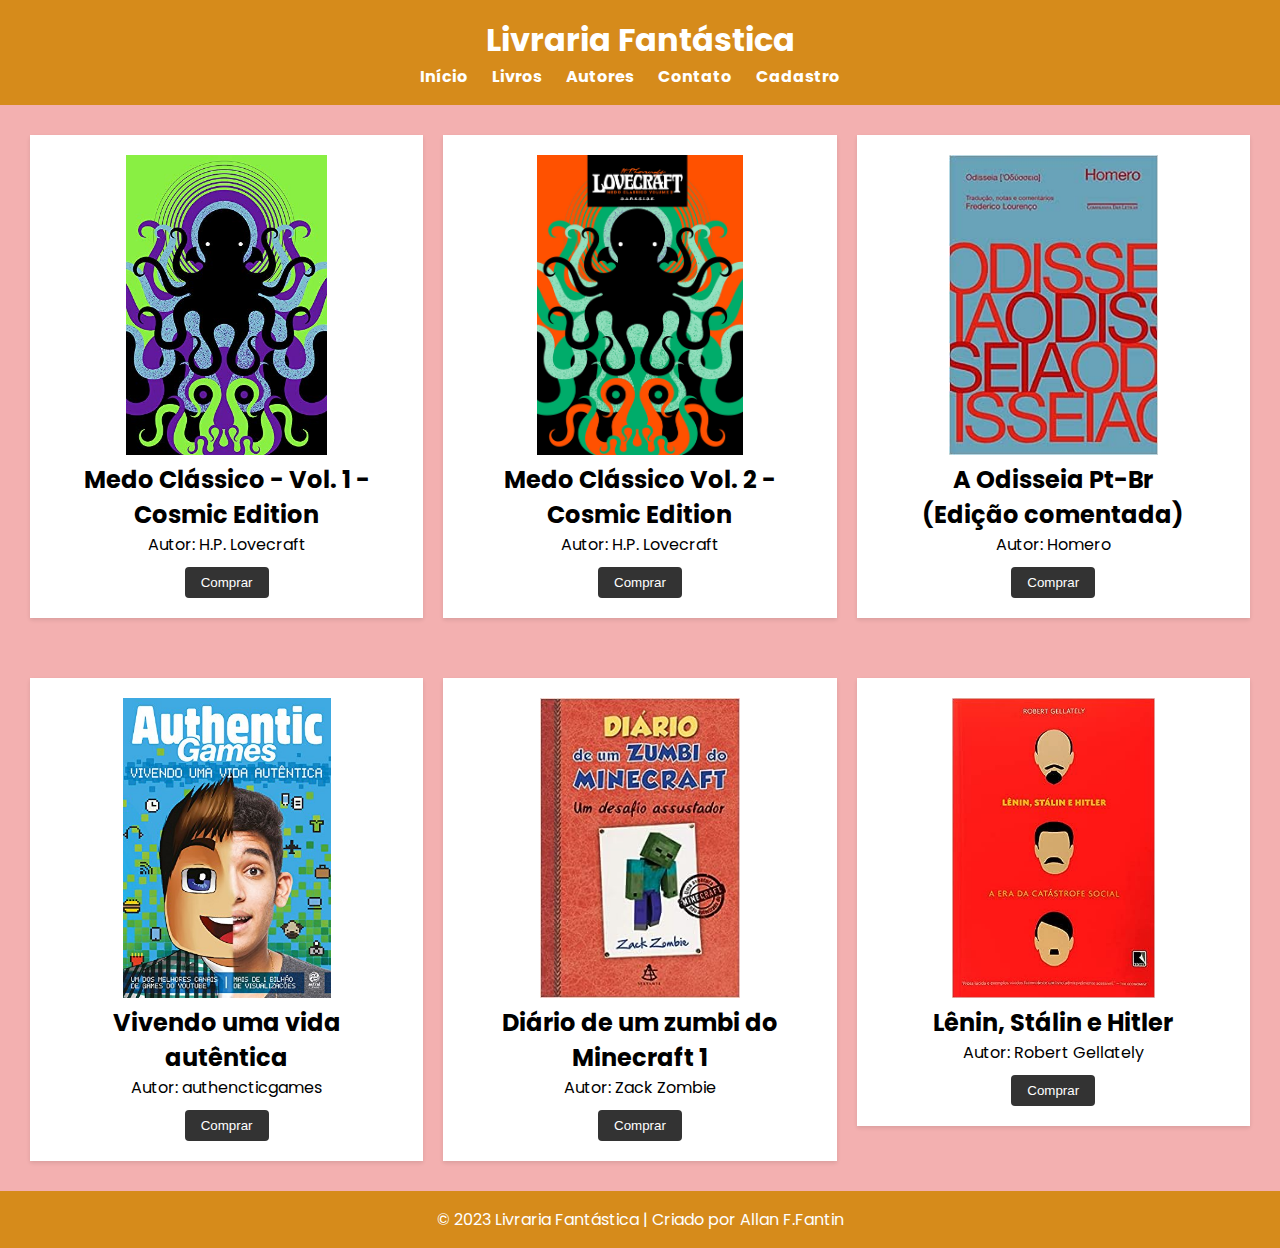
<file: index.html>
<!DOCTYPE html>
<html lang="pt-br">

<head>
    <meta charset="UTF-8">
    <meta name="viewport" content="width=device-width, initial-scale=1.0">
    <title>Livraria</title>
    <link rel="stylesheet" href="estilo.css">
</head>

<body>
    <header>
        <h1>Livraria Fantástica</h1>
        <nav>
            <ul>
                <li><a href="#">Início</a></li>
                <li><a href="#">Livros</a></li>
                <li><a href="#">Autores</a></li>
                <li><a href="#">Contato</a></li>
                <li><a href="cadastro.html">Cadastro</a></li>
            </ul>
        </nav>
    </header>

    <!-- Conteúdo principal adicionado -->
    <main>
        <section class="cards">
            <div class="card">
                <img src="livro1.jpg" alt="Livro 1">
                <h2>Medo Clássico - Vol. 1 - Cosmic Edition</h2>
                <p>Autor: H.P. Lovecraft</p>
                <button>Comprar</button>
            </div>

            <div class="card">
                <img src="livro2.jpg" alt="Livro 2">
                <h2>Medo Clássico Vol. 2 - Cosmic Edition </h2>
                <p>Autor: H.P. Lovecraft</p>
                <button>Comprar</button>
            </div>

            <div class="card">
                <img src="livro3.jpg" alt="Livro 3">
                <h2>A Odisseia Pt-Br<br>(Edição comentada)</h2>
                <p>Autor: Homero</p>
                <button>Comprar</button>
            </div>
        </section>
    </main>

    <main>
        <section class="cards">
            <div class="card">
                <img src="livro4.jpg" alt="Livro 4">
                <h2>Vivendo uma vida autêntica</h2>
                <p>Autor: authencticgames</p>
                <button>Comprar</button>
            </div>

            <div class="card">
                <img src="livro5.jpg" alt="Livro 5">
                <h2>Diário de um zumbi do Minecraft 1</h2>
                <p>Autor: Zack Zombie</p>
                <button>Comprar</button>
            </div>

            <div class="card">
                <img src="livro6.jpg" alt="Livro 6">
                <h2>Lênin, Stálin e Hitler</h2>
                <p>Autor: Robert Gellately</p>
                <button>Comprar</button>
            </div>
        </section>
    </main>

    <!-- Rodapé adicionado -->
    <footer>
        <p>&copy; 2023 Livraria Fantástica | Criado por Allan F.Fantin</p>
    </footer>
</body>

</html>
</file>
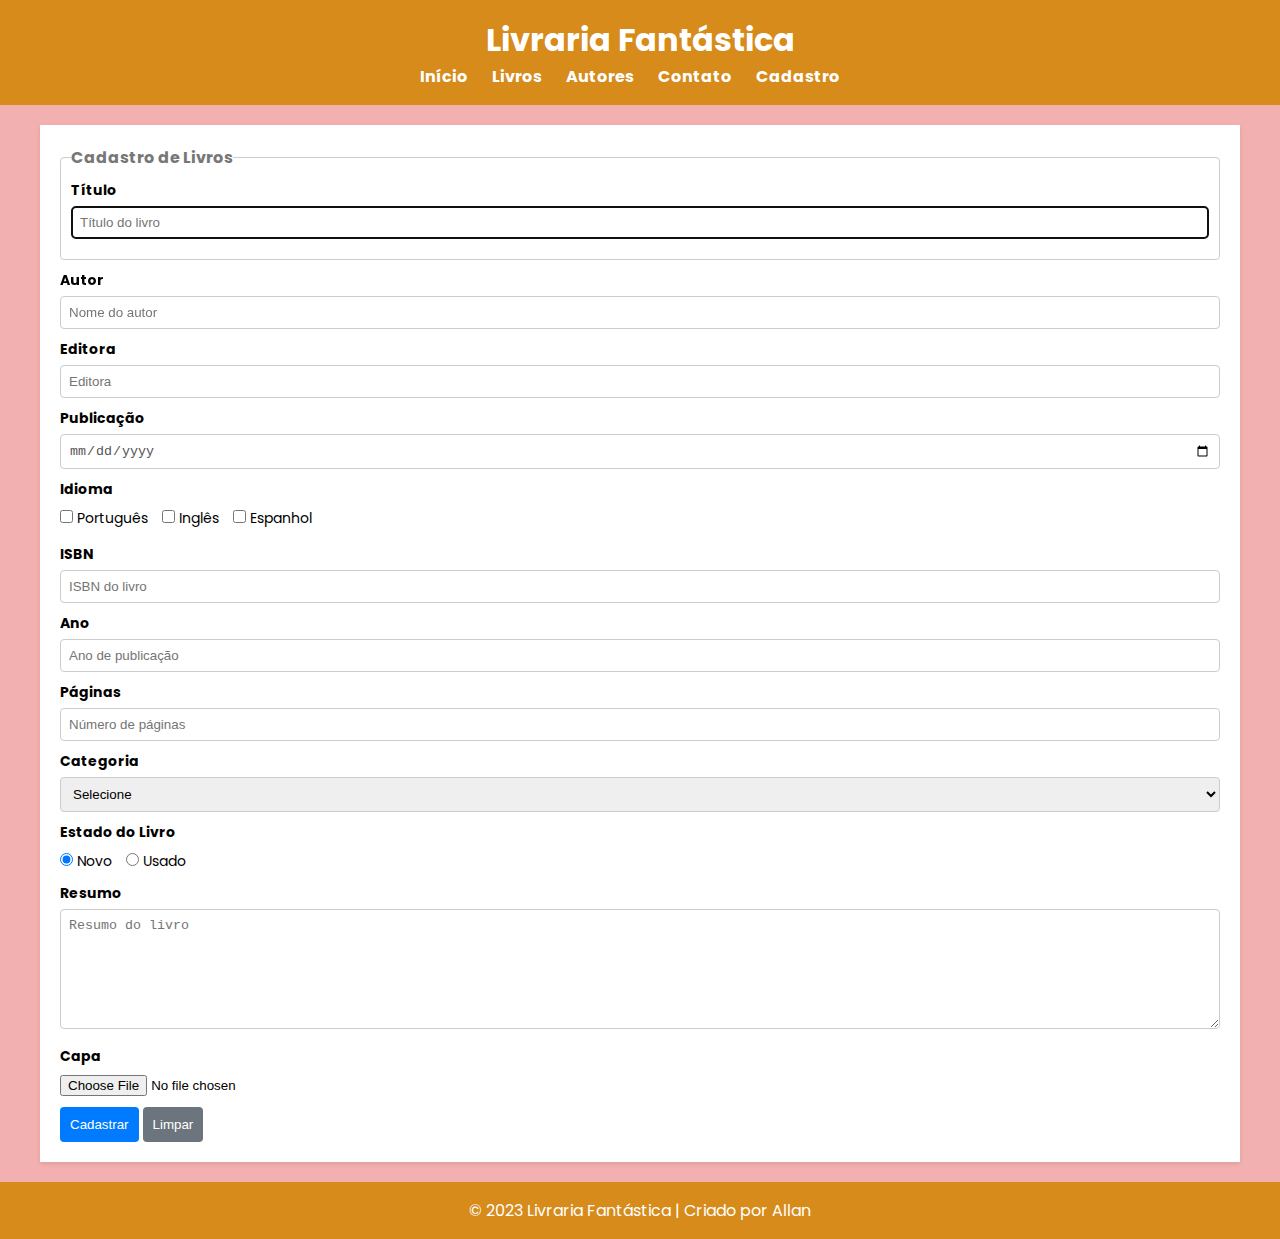
<file: cadastro.html>
<!DOCTYPE html>
<html lang="pt-br">
<head>
    <meta charset="UTF-8">
    <meta name="viewport" content="width=device-width, initial-scale=1.0">
    <title>Cadastro de Livros</title>
    <link rel="stylesheet" href="estilo.css">
</head>
<body>
    <header>
        <h1>Livraria Fantástica</h1>
        <nav>
            <ul>
                <li><a href="index.html">Início</a></li>
                <li><a href="#">Livros</a></li>
                <li><a href="#">Autores</a></li>
                <li><a href="#">Contato</a></li>
                <li><a href="cadastro.html">Cadastro</a></li>
            </ul>
        </nav>
    </header>

    <main>
        <section class="container">
            <form>
                <fieldset>
                    <legend>Cadastro de Livros</legend>
            
                    <div class="input-container">
                        <label for="titulo">Título</label>
                        <input type="text" name="titulo" id="titulo" placeholder="Título do livro" required autofocus>
                    </div>
            
                    <!-- Aqui vão os próximos campos de entrada -->
            
                </fieldset>
                <div class="input-container">
                    <label for="autor">Autor</label>
                    <input type="text" name="autor" id="autor" placeholder="Nome do autor" required>
                </div>
                
                <div class="input-container">
                    <label for="editora">Editora</label>
                    <input type="text" name="editora" id="editora" placeholder="Editora" required>
                </div>
                <div class="input-container">
                    <label for="dtpublicacao">Publicação</label>
                    <input type="date" name="dtpublicacao" id="dtpublicacao" required>
                </div>
                <div class="input-container">
                    <label>Idioma</label>
                    <div class="input-check">
                        <input type="checkbox" name="idioma" value="Português" id="portugues">
                        <label for="portugues">Português</label>
                    </div>
                    <div class="input-check">
                        <input type="checkbox" name="idioma" value="Inglês" id="ingles">
                        <label for="ingles">Inglês</label>
                    </div>
                    <div class="input-check">
                        <input type="checkbox" name="idioma" value="Espanhol" id="espanhol">
                        <label for="espanhol">Espanhol</label>
                    </div>
                </div>
                <div class="input-container">
                    <label for="isbn">ISBN</label>
                    <input type="text" name="isbn" id="isbn" placeholder="ISBN do livro" pattern="\d{3}-\d{10}" required>
                </div>
                <div class="input-container">
                    <label for="ano">Ano</label>
                    <input type="number" name="ano" id="ano" placeholder="Ano de publicação" required>
                </div>
                
                <div class="input-container">
                    <label for="paginas">Páginas</label>
                    <input type="number" name="paginas" id="paginas" placeholder="Número de páginas" required>
                </div>
                <div class="input-container">
                    <label for="categoria">Categoria</label>
                    <select name="categoria" id="categoria" required>
                        <option value="">Selecione</option>
                        <option value="Ação">Ação</option>
                        <option value="Aventura">Aventura</option>
                        <option value="Comédia">Comédia</option>
                        <option value="Drama">Drama</option>
                        <option value="Ficção Científica">Ficção Científica</option>
                        <option value="Romance">Romance</option>
                        <option value="Suspense">Suspense</option>
                        <option value="Terror">Terror</option>
                    </select>
                </div>
                <div class="input-container">
                    <label>Estado do Livro</label>
                    <div class="radio-group">
                        <input type="radio" name="situacao" id="novo" value="Novo" required checked>
                        <label for="novo">Novo</label>
                      
                        <input type="radio" name="situacao" id="usado" value="Usado" required>
                        <label for="usado">Usado</label>
                    </div>
                </div>
                <div class="input-container">
                    <label for="resumo">Resumo</label>
                    <textarea name="resumo" id="resumo" placeholder="Resumo do livro" rows="5" required></textarea>
                </div>
                <div class="input-container">
                    <label for="capa">Capa</label>
                    <input type="file" name="capa" id="capa" accept="image/*">
                </div>
                <div class="actions">
                    <button type="submit">Cadastrar</button>
                    <button type="reset">Limpar</button>
                </div>
            </form>
        </section>
    </main>
    <footer>
        <p>&copy; 2023 Livraria Fantástica | Criado por Allan</p>
    </footer>
</body>
</html>
</file>
<file: estilo.css>
@import url('https://fonts.googleapis.com/css2?family=Poppins:wght@300;400;600&display=swap');

/* Reset de Estilos */
* {
    margin: 0; /* Remove a margem padrão */
    padding: 0; /* Remove o padding padrão */
    box-sizing: border-box; /* Faz com que o padding e a borda não aumentem o tamanho do elemento */
}

body {
    font-family: Poppins;
    background-color: #f3b0b0
}

header {
    background-color: #d68b1b; /* Define a cor de fundo */
    color: #fff; /* Define a cor do texto */
    text-align: center; /* Centraliza o texto */
    padding: 1rem; /* Define um espaçamento interno */
}

nav ul {
    list-style: none; /* Remove a bolinha da lista */
}

nav li {
    display: inline; /* Faz com que os itens da lista fiquem na mesma linha */
    margin-right: 20px; /* Define um espaçamento entre os itens */
}

nav a {
    text-decoration: none; /* Remove o sublinhado dos links */
    color: #fff; /* Define a cor do texto */
    font-weight: bold; /* Define o peso da fonte */
}

main {
    padding: 20px; /* Define um espaçamento interno */
    overflow: hidden; /* Faz com que o elemento não ultrapasse o tamanho do pai */
}

.card {
    width: calc(33.33% - 20px); /* 33.33% - 40px */
    margin: 10px; /* Define um espaçamento externo */
    padding: 20px; /* Define um espaçamento interno */
    background-color: #fff; /* Define a cor de fundo */
    box-shadow: 0 2px 4px rgba(0, 0, 0, 0.1); /* Adiciona uma sombra */
    text-align: center; /* Centraliza o texto */
    float: left; /* Faz com que os elementos fiquem na mesma linha */
}

.card img {
    max-width: 100%; /* Define a largura máxima da imagem */
    height: 300px; /* Define a altura da imagem */
}

.card button {
    background-color: #333;
    color: #fff;
    border: none;
    padding: 8px 16px;
    margin-top: 10px;
    cursor: pointer; /* Muda o cursor do mouse */
    transition: background-color 0.3s ease; /* Adiciona uma transição suave */
}

.card button:hover {
    background-color: #555; /* Muda a cor de fundo ao passar o mouse */
}

footer {
    background-color: #d68b1b;
    color: #fff;
    text-align: center;
    padding: 1rem;
}

/* estilos.css */

/* Formulário */
.container {
    width: 1200px;
    max-width: 100%;
    margin: 0 auto;
    padding: 20px;
    background-color: #fff;
    box-shadow: 0 2px 4px rgba(0, 0, 0, 0.1);
}

form {
  overflow: hidden;
}

form fieldset {
  border: 1px solid #ccc;
  border-radius: 4px;
  padding: 10px;
  margin-bottom: 10px;
}

form legend {
  font-weight: bold;
  color: #777;
}

/* estilos.css */

/* Campos de Entrada de Texto */
.input-container {
    margin-bottom: 10px;
}

.input-container label {
    display: block;
    margin-bottom: 5px;
    font-weight: bold;
    font-size: 14px;
}

input[type="text"],
input[type="date"],
input[type="number"] {
  width: 100%;
  padding: 8px;
  border: 1px solid #ccc;
  border-radius: 4px;
  color: #555;
}

/* Componentes Checkbox e Radio */
.radio-group label {
    display: inline;
    margin-right: 10px;
    font-weight: normal;
  }
  
  .input-check {
      display: inline-block;
      margin-right: 10px;
  }
  
  .input-check input[type="checkbox"] + label {
      display: inline-block;
      font-weight: normal;
  }

  /* Componentes Textarea e Select */
textarea {
    width: 100%;
    padding: 8px;
    border: 1px solid #ccc;
    border-radius: 4px;
    resize: vertical; /* Permite redimensionar verticalmente o textarea */
    height: 120px; /* Altura inicial do textarea */
  }
  
  select {
    width: 100%;
    padding: 8px;
    border: 1px solid #ccc;
    border-radius: 4px;
  }

  /* Botões */
button {
    background-color: #007bff;
    color: white;
    border: none;
    border-radius: 4px;
    padding: 10px;
    cursor: pointer; /* Adiciona um cursor de ponteiro */
  }
  
  /* Botão de Limpar */
  button[type="reset"] {
    background-color: #6c757d;
  }
  
  /* Botão de Enviar */
  button:hover {
    background-color: #0056b3;
  }
</file>
